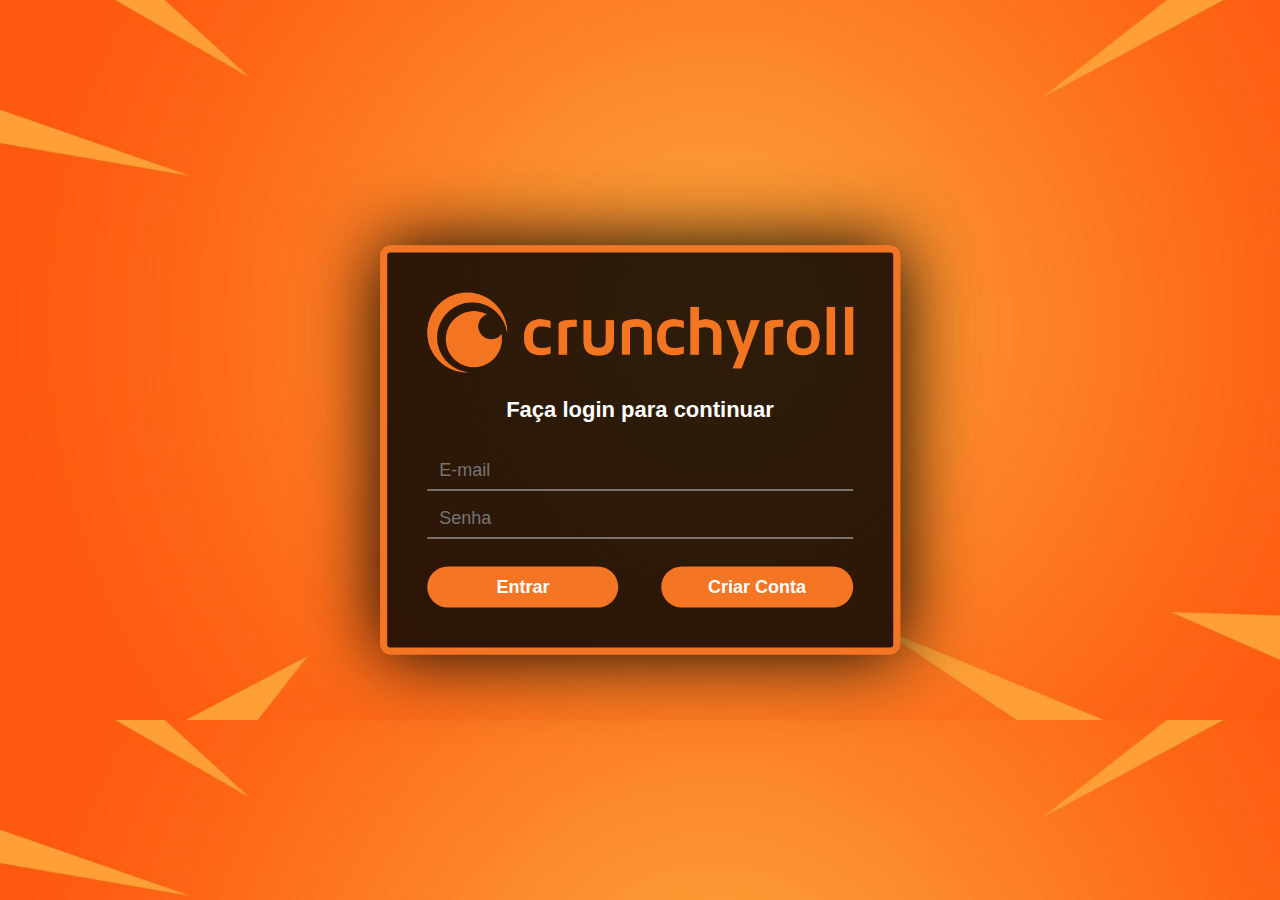
<file: index.html>
<!DOCTYPE html>
<html>
<head>
  <meta charset="UTF-8">
  <title>Login | Crunchyroll</title>
  <link rel="shortcut icon" type="image/x-icon" href="./img/logo.png">  
  <link rel="stylesheet" type="text/css" href="css/index.css">
  <script src="./js/index.js"></script>
</head>
<body>

  <!-- loading
    

  <div id="loading">
    <div id="spinner">
        <img src="https://media1.giphy.com/media/678Fd41N1yuo9QuCtl/giphy.gif?cid=6c09b952hv6g62jbkuyrath8gwq18soryd6qobi4yy3tdh4j&rid=giphy.gif&ct=s" alt="Carregando...">
    </div>
  </div>
-->
  <div class="background">
    <div class="logo">
      <img src="./img/logo-embed.png" alt="Crunchyroll logo">
    </div>
    <div class="login-box">
      <h1>Faça login para continuar</h1>
      <form action="html/home.html" method="get">
        <div class="textbox">
          <input type="email" placeholder="E-mail" name="email" required>
        </div>
        <div class="textbox">
          <input type="password" placeholder="Senha" name="password" required>
        </div>
        <div class="buttons-container">
          <button class="login-btn" type="submit">Entrar</button>
          <button class="register-btn" onclick="location.href='html/register.html'">Criar Conta</button>
        </div>
      </form>
    </div>
  </div>
  <script src="js/index.js"></script>
</body>
</html>
</file>
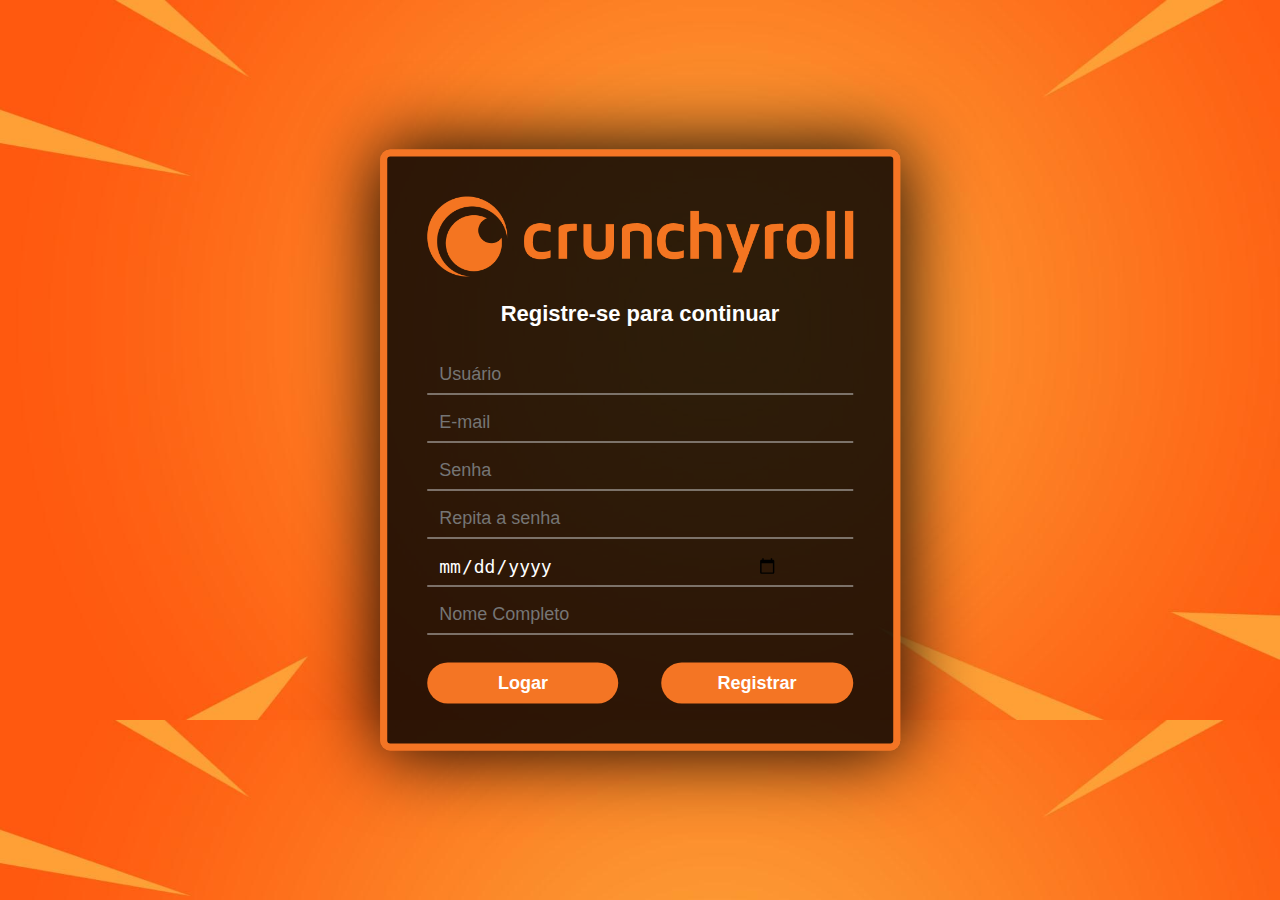
<file: html/register.html>
<!DOCTYPE html>
<html>
<head>
  <meta charset="UTF-8">
  <title>Registro | Crunchyroll</title>
  <link rel="shortcut icon" type="image/x-icon" href="../img/logo.png">  
  <link rel="stylesheet" type="text/css" href="../css/register.css">
  <script src="../js/register.js"></script>
</head>
<body>

  <!-- loading 

  <div id="loading">
    <div id="spinner">
        <img src="https://media1.giphy.com/media/678Fd41N1yuo9QuCtl/giphy.gif?cid=6c09b952hv6g62jbkuyrath8gwq18soryd6qobi4yy3tdh4j&rid=giphy.gif&ct=s" alt="Carregando...">
    </div>
  </div>
-->

  <div class="background">
    <div class="logo">
      <img src="../img/logo-embed.png" alt="Crunchyroll logo">
    </div>
    <div class="login-box">
      <h1>Registre-se para continuar</h1>
      <form action="../html/home.html">
        <div class="textbox">
          <input type="text" placeholder="Usuário" name="username" required>
        </div>
        <div class="textbox">
          <input type="email" placeholder="E-mail" name="email" required>
        </div>
        <div class="textbox">
          <input type="password" placeholder="Senha" name="password" required>
        </div>
        <div class="textbox">
          <input type="password" placeholder="Repita a senha" name="password2" required>
        </div>
        <div class="textbox">
          <input type="date" placeholder="Data de Nascimento" name="birthdate" required>
        </div>
        <div class="textbox">
          <input type="text" placeholder="Nome Completo" name="fullname" required>
        </div>
        <div class="buttons-container">
          <button class="register-btn" type="submit">Registrar</button>
          <button class="login-btn" onclick="location.href='../index.html'">Logar</button>
        </div>
      </form>
    </div>
  </div>
  <script src="../js/register.js"></script>
</body>
</html>
</file>
<file: css/index.css>
/* loading */

#loading {
  width: 100vw;
  height: 100vh;
  position: fixed;
  background-image: url(../img/bkg-orange.jpg);
  z-index: 999;
  display: flex;
  justify-content: center;
  flex-direction: column;
  align-items: center;
}
#spinner {
  width: 200px;
  height: 200px;
  margin: 0 auto;
  text-align: center;
}

#spinner img {
  width: 100%;
  height: auto;
}

body {
  margin: 0;
  padding: 0;
  font-family: sans-serif;
  background-image: url(../img/bkg-orange.jpg);
  background-color: #ffffff00;
  background-size: cover;
}

.background {
  position: absolute;
  top: 50%;
  left: 50%;
  transform: translate(-50%, -50%);
  padding: 40px;
  background-color: #000000d2;
  border-radius: 10px;
  box-shadow: 0px 0px 75px rgb(0, 0, 0);
  border: 7px solid #f47524;
}

.logo {
  text-align: center;
  margin-bottom: 20px;
}

.logo img {
  height: 80px;
}

.login-box h1 {
  margin: 0;
  padding: 0 0 20px;
  text-align: center;
  font-size: 22px;
  font-weight: bold;
  color: #ffffff;
}

.textbox {
  width: 100%;
  overflow: hidden;
  font-size: 20px;
  padding: 8px 0;
  margin: 8px 0;
  border-bottom: 1px solid #ccc;
}

.textbox i {
  width: 26px;
  float: left;
  text-align: center;
}

.textbox input {
  border: none;
  outline: none;
  background: none;
  color: #ffffff;
  font-size: 18px;
  width: 80%;
  float: left;
  margin: 0 10px;
}

.login-btn {
  margin-top: 20px;
  background-color: #f47524;
  border: none;
  color: #fff;
  font-size: 18px;
  font-weight: bold;
  cursor: pointer;
  transition: all 0.3s ease-in-out;
  padding: 10px 20px;
  border-radius: 25px;
  float: left;
  width: 45%;
}

.login-btn:hover {
  background-color: #000000;
}

.register-btn {
  margin-top: 20px;
  background-color: #f47524;
  border: none;
  color: #fff;
  font-size: 18px;
  font-weight: bold;
  cursor: pointer;
  transition: all 0.3s ease-in-out;
  padding: 10px 20px;
  border-radius: 25px;
  float: right;
  width: 45%;
}

.register-btn:hover {
  background-color: #000000;
}
</file>
<file: css/register.css>
/* loading */

#loading {
  width: 100vw;
  height: 100vh;
  position: fixed;
  background-image: url(../img/bkg-orange.jpg);
  z-index: 999;
  display: flex;
  justify-content: center;
  flex-direction: column;
  align-items: center;
}
#spinner {
  width: 200px;
  height: 200px;
  margin: 0 auto;
  text-align: center;
}

#spinner img {
  width: 100%;
  height: auto;
}

body {
    margin: 0;
    padding: 0;
    font-family: sans-serif;
    background-image: url(../img/bkg-orange.jpg);
    background-color: #ffffff00;
    background-size: cover;
  }
  
  .background {
    position: absolute;
    top: 50%;
    left: 50%;
    transform: translate(-50%, -50%);
    padding: 40px;
  
    background-color: #000000d2;
    border-radius: 10px;
    box-shadow: 0px 0px 75px rgb(0, 0, 0);
    border: 7px solid #f47524;
  }
  
  .logo {
    text-align: center;
    margin-bottom: 20px;
  }
  
  .logo img {
    height: 80px;
  }
  
  .login-box h1 {
    margin: 0;
    padding: 0 0 20px;
    text-align: center;
    font-size: 22px;
    font-weight: bold;
    color: #ffffff;
  }
  
  .textbox {
    width: 100%;
    overflow: hidden;
    font-size: 20px;
    padding: 8px 0;
    margin: 8px 0;
    border-bottom: 1px solid #ccc;
  }
  
  .textbox i {
    width: 26px;
    float: left;
    text-align: center;
  }
  
  .textbox input {
    border: none;
    outline: none;
    background: none;
    color: #ffffff;
    font-size: 18px;
    width: 80%;
    float: left;
    margin: 0 10px;
  }
  
  .login-btn {
    margin-top: 20px;
    background-color: #f47524;
    border: none;
    color: #fff;
    font-size: 18px;
    font-weight: bold;
    cursor: pointer;
    transition: all 0.3s ease-in-out;
    padding: 10px 20px;
    border-radius: 25px;
    float: left;
    width: 45%;
  }
  
  .login-btn:hover {
    background-color: #000000;
  }
  
  .register-btn {
    margin-top: 20px;
    background-color: #f47524;
    border: none;
    color: #fff;
    font-size: 18px;
    font-weight: bold;
    cursor: pointer;
    transition: all 0.3s ease-in-out;
    padding: 10px 20px;
    border-radius: 25px;
    float: right;
    width: 45%;
  }
  
  .register-btn:hover {
    background-color: #000000;
  }
  
  .form-group {
    margin-bottom: 15px;
  }
  
  .form-group label {
    display: block;
    margin-bottom: 5px;
    font-size: 20px;
    font-weight: bold;
    color: #fff;
  }
  
  .form-group input {
    width: 100%;
    font-size: 18px;
    padding: 10px;
    border: none;
    border-radius: 25px;
    background-color: #191d33;
    color: #fff;
    margin-bottom: 15px;
  }
  
  .form-group input:focus {
    outline: none;
    box-shadow: 0px 0px 10px #f47524;
  }
</file>
